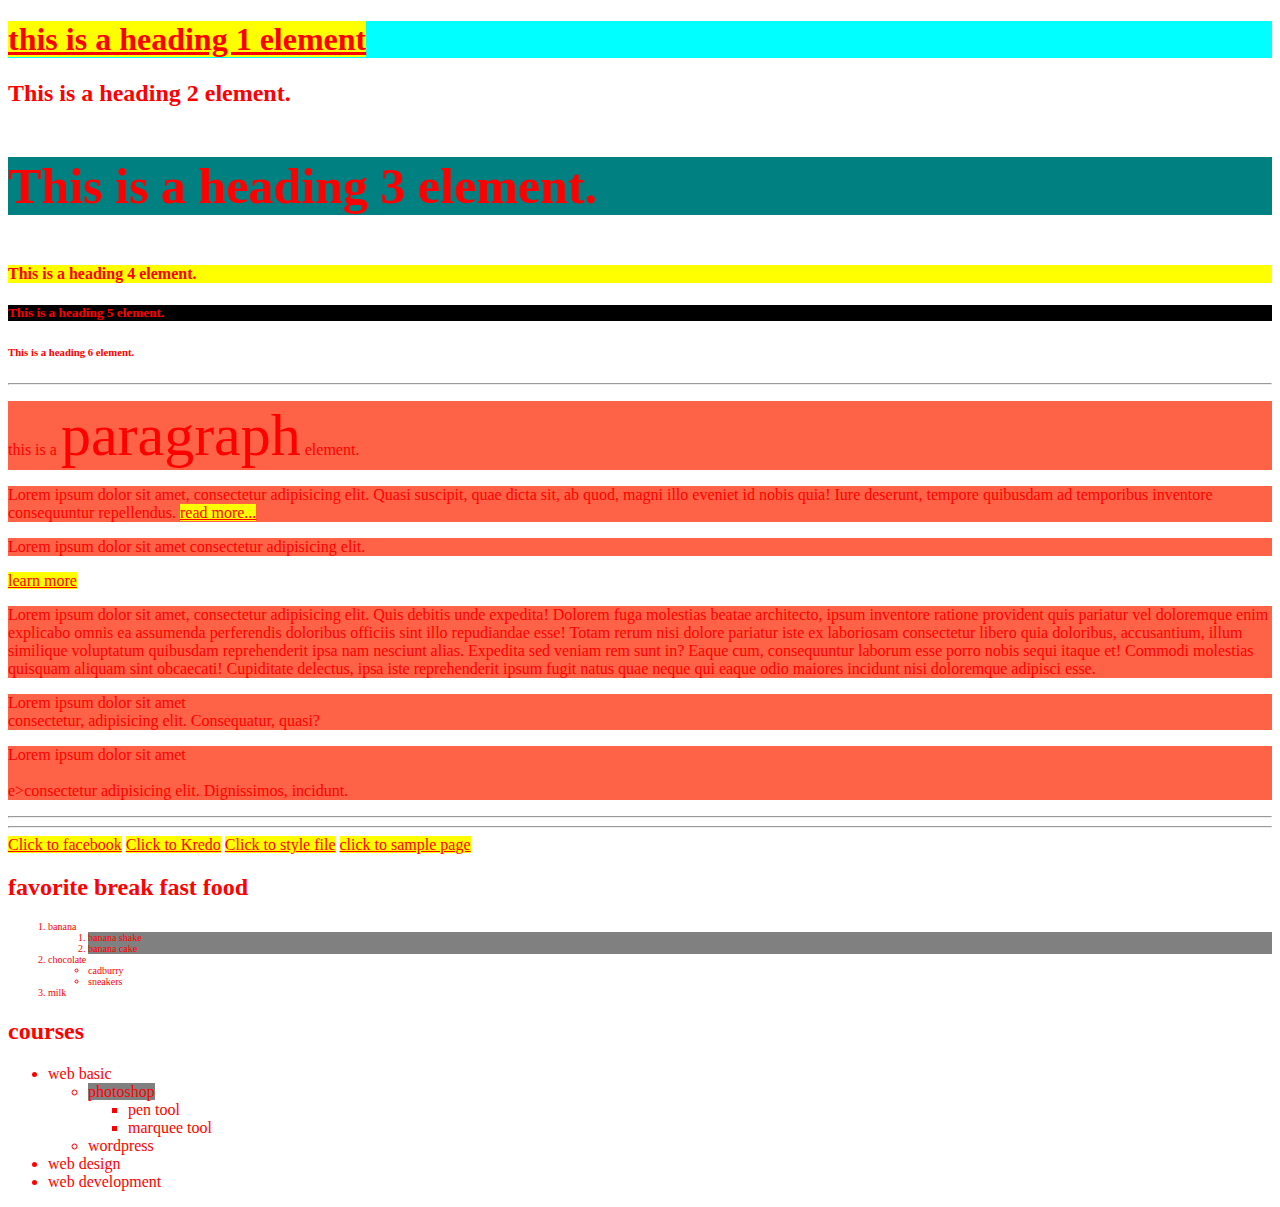
<file: index.html>
<!DOCTYPE html>
<html lang="en">
<head>
  <meta charset="UTF-8">
  <meta http-equiv="X-UA-Compatible" content="IE=edge">
  <meta name="viewport" content="width=device-width, initial-scale=1.0">
  <title>First Website</title>
  <link rel="stylesheet" href="assets/styles/style.css">
</head>
<body>
  <!-- commnt code cmd + / -->
  <!-- heading elements -->
  <h1 id="logo-name"><a href="sample.html">this is a heading 1 element</a></h1>
  <h2>This is a heading 2 element.</h2>
  <h3 class="shu kaito">This is a heading 3 element.</h3>
  <h4>This is a heading 4 element.</h4>
  <h5 class="yuya" id="joe" style="background-color: black !important;">This is a heading 5 element.</h5>
  <h6>This is a heading 6 element.</h6>
  <hr>
  <!-- paragraph element-->
  <p>this is a <span id="anri">paragraph</span> element.</p>

  <p>Lorem ipsum dolor sit amet, consectetur adipisicing elit. Quasi suscipit, quae dicta sit, ab quod, magni illo eveniet id nobis quia! Iure deserunt, tempore quibusdam ad temporibus inventore consequuntur repellendus.
  <a href="sample.html">read more...</a></p>

  <p>Lorem ipsum dolor sit amet consectetur adipisicing elit.</p>
  <a href="sample.html">learn more</a>
 <p>Lorem ipsum dolor sit amet, consectetur adipisicing elit. Quis debitis unde expedita! Dolorem fuga molestias beatae architecto, ipsum inventore ratione provident quis pariatur vel doloremque enim explicabo omnis ea assumenda perferendis doloribus officiis sint illo repudiandae esse! Totam rerum nisi dolore pariatur iste ex laboriosam consectetur libero quia doloribus, accusantium, illum similique voluptatum quibusdam reprehenderit ipsa nam nesciunt alias. Expedita sed veniam rem sunt in? Eaque cum, consequuntur laborum esse porro nobis sequi itaque et! Commodi molestias quisquam aliquam sint obcaecati! Cupiditate delectus, ipsa iste reprehenderit ipsum fugit natus quae neque qui eaque odio maiores incidunt nisi doloremque adipisci esse.</p>

 <!-- br element -->
 <p>Lorem ipsum dolor sit amet <br> consectetur, adipisicing elit. Consequatur, quasi?</p>

 <p>Lorem ipsum dolor sit amet<br><br>e>consectetur adipisicing elit. Dignissimos, incidunt.</p>

 <!-- hr element -->
 <hr>
 <hr>

 <!-- anchor element
    a = element
    href(hypertext reference) = attribute
 -->
 <a href="https://facebook.com" target="blank" >Click to facebook</a>
 <a href="https://kredo.jp">Click to Kredo</a>
 <a href="assets/styles/style.css">Click to style file</a>
 <a href="sample.html">click to sample page</a>

 <!-- list elements
    ol = orderd list(parent element) 
    li = list item (child element)

    ul = unorderd list(parent element)
    li = list item (child element)
 -->
 <div>

 </div>
 <div>
   <h2>favorite break fast food</h2>
   <ol class="shu">
     <li>
       banana
       <ol>
         <li>banana shake</li>
         <li>banana cake</li>
       </ol>
     </li>
     <li>
       chocolate
       <ul>
         <li>cadburry</li>
         <li>sneakers</li>
       </ul>
     </li>
     <li>milk</li>
   </ol> 
 </div>
 

 <h2>courses</h2>
 <ul>
  <li>
    web basic
     <ul>
       <li>
          <span>photoshop</span>
          <ul>
             <li>pen tool</li>
             <li>marquee tool</li>
          </ul>
        </li>
       <li>wordpress</li>
      </ul>
  </li>
  <li>web design</li>
  <li>web development</li>
 </ul>

</body>
</html>
</file>
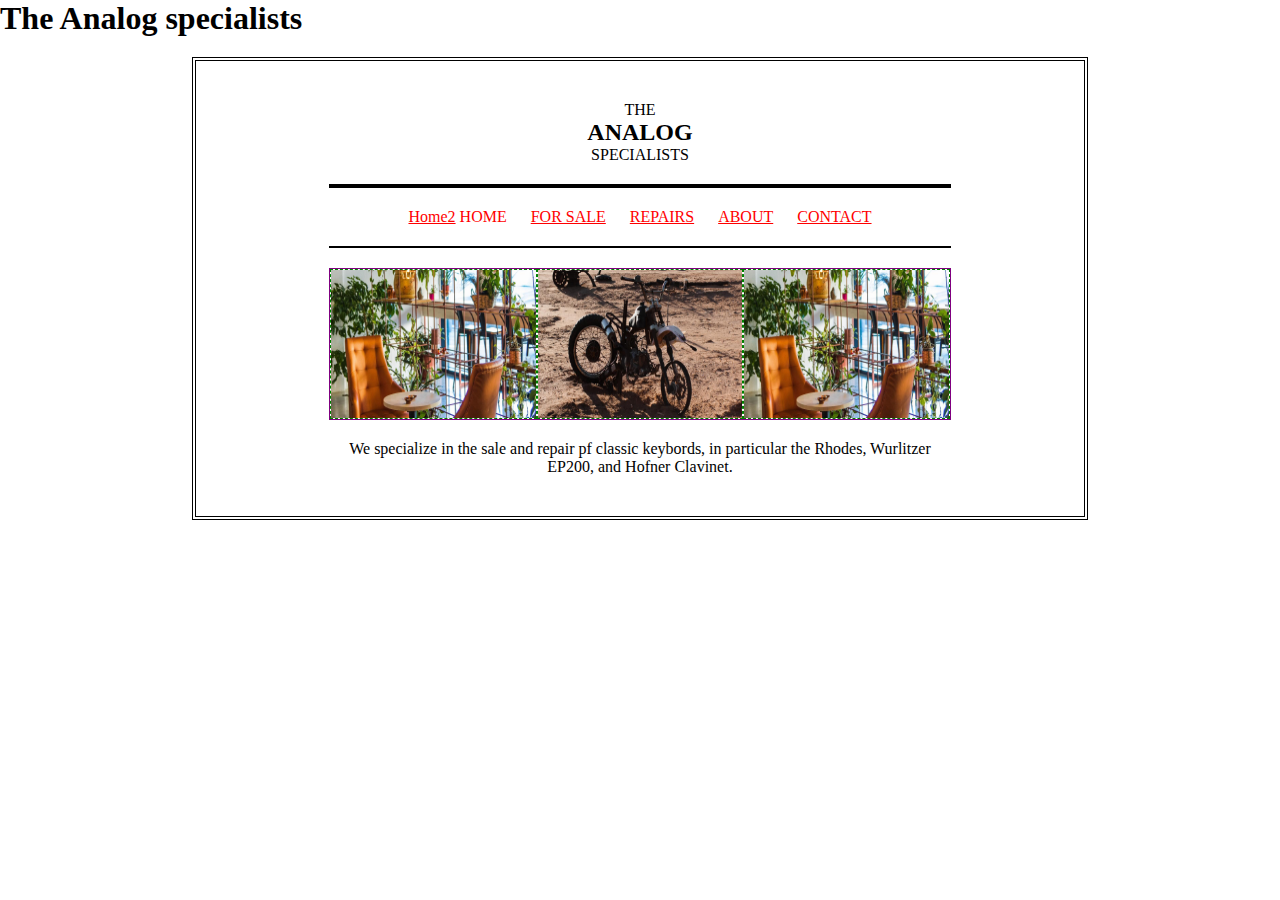
<file: analog.html>
<!DOCTYPE html>
<html lang="en">
<head>
  <meta charset="UTF-8">
  <meta http-equiv="X-UA-Compatible" content="IE=edge">
  <meta name="viewport" content="width=device-width, initial-scale=1.0">
  <title>Analog home work</title>
  <link rel="stylesheet" href="assets/styles/analog.css">
</head>
<body>
  <div class="header">
    <h1>The Analog specialists</h1>
  </div>
  <div class="box">
    <div class="tittle">
      <p>THE</p>
      <h2>ANALOG</h2>
      <p>SPECIALISTS</p>
    </div>
    <div class="nav">
      <ul>
        <li><a href="#">Home2</a>
          <span class="change">HOME</span>
        </li>
        <li><a href="#">FOR SALE</a></li>
        <li><a href="#">REPAIRS</a></li>
        <li><a href="#"> ABOUT</a></li>
        <li><a href="#">CONTACT</a></li>
      </ul>
    </div>
    <div class="photo">
      <img src="assets/images/gar.jpg" alt="logo" width="200px" height="150px">
      <img src="assets/images/junk.jpg" alt="logo" width="200px" height="150px">
      <img src="assets/images/gar.jpg" alt="logo" width="200px" height="150px">
    </div>
    <div class="content">
      <p>We specialize in the sale and repair pf classic keybords, in particular the Rhodes, Wurlitzer EP200, and Hofner Clavinet.</p>
    </div>
  </div>
</body>
</html>
</file>
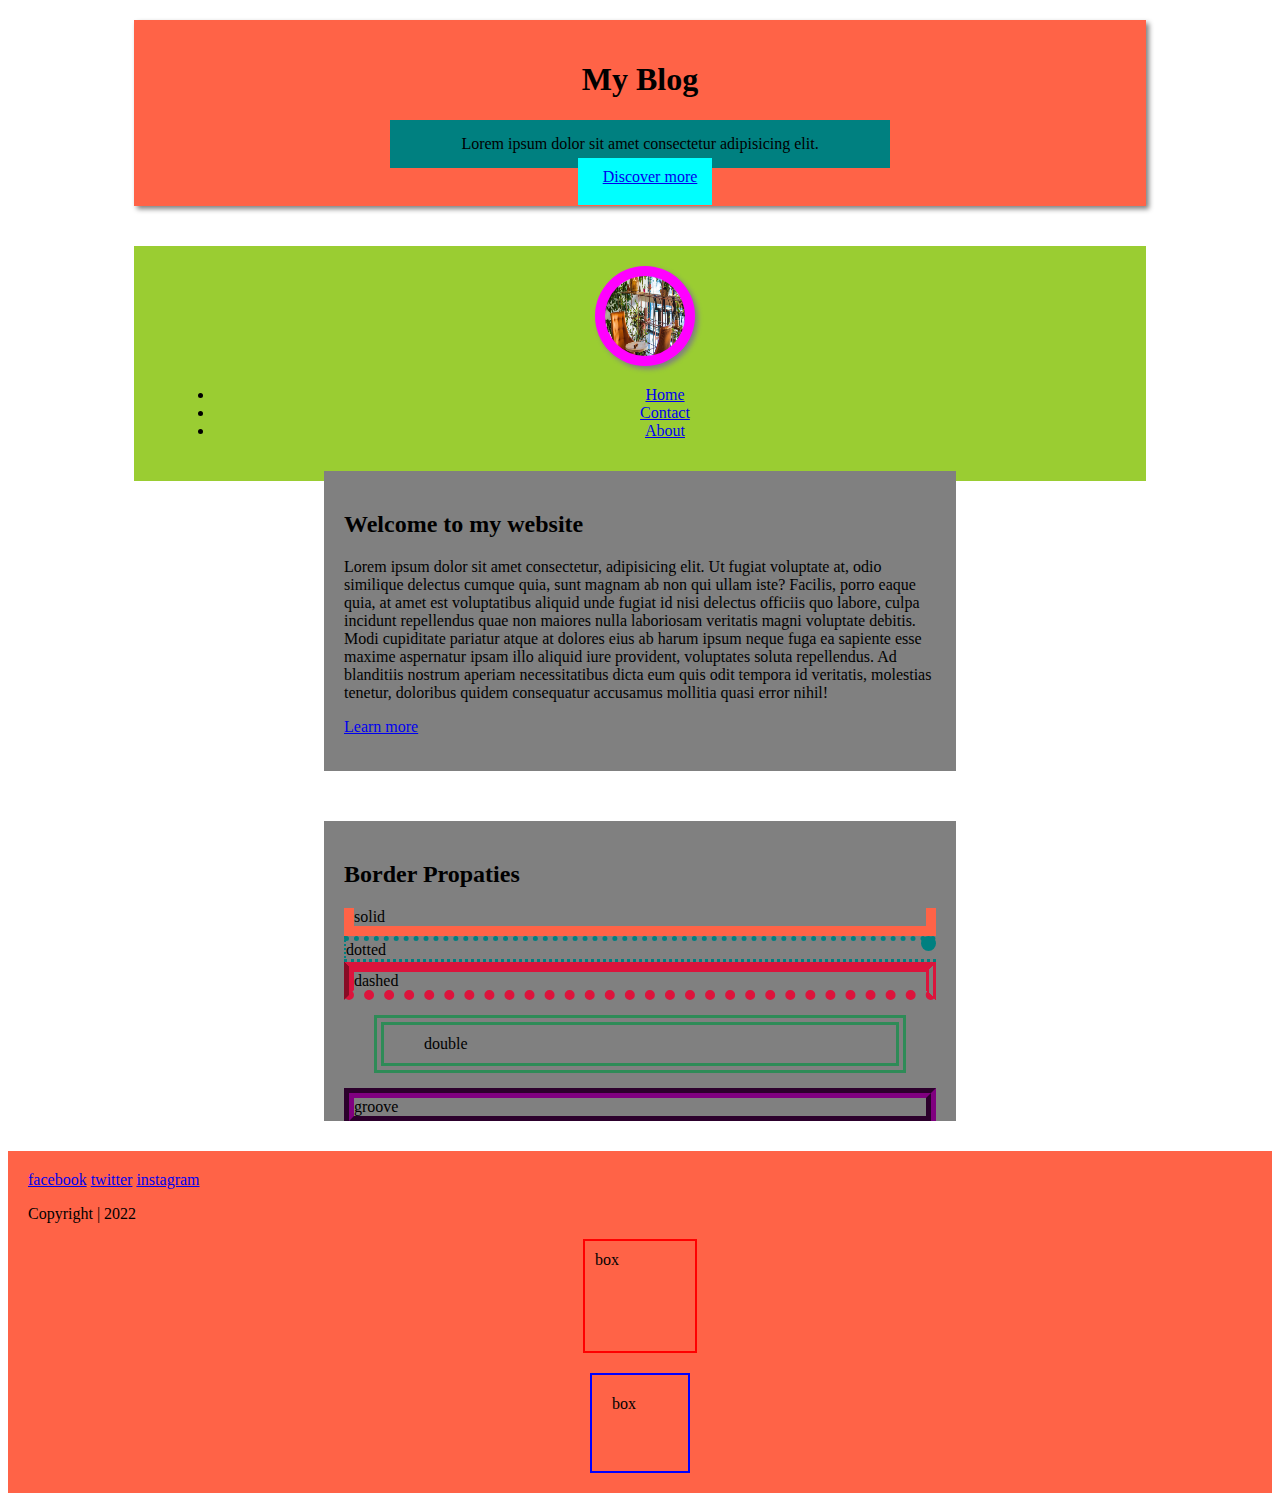
<file: boxmodel.html>
<!DOCTYPE html>
<html lang="en">
<head>
  <meta charset="UTF-8">
  <meta http-equiv="X-UA-Compatible" content="IE=edge">
  <meta name="viewport" content="width=device-width, initial-scale=1.0">
  <title>Boxmodel Propaties</title>
  <link rel="stylesheet" href="assets/styles/boxmodel.css">
</head>
<body>
  <div class="header">
    <h1>My Blog</h1>
    <p>Lorem ipsum dolor sit amet consectetur adipisicing elit.</p>
    <a href="#">Discover more</a>
  </div>
  <div class="nav">
    <img src="assets/images/gar.jpg" alt="logo" width="50px" height="50px">
    <ul>
      <li><a href="#">Home</a></li>
      <li><a href="#">Contact</a></li>
      <li><a href="#">About</a></li>
    </ul>
  </div>
  <div class="section">
    <h2>Welcome to my website</h2>
    <p>Lorem ipsum dolor sit amet consectetur, adipisicing elit. Ut fugiat voluptate at, odio similique delectus cumque quia, sunt magnam ab non qui ullam iste? Facilis, porro eaque quia, at amet est voluptatibus aliquid unde fugiat id nisi delectus officiis quo labore, culpa incidunt repellendus quae non maiores nulla laboriosam veritatis magni voluptate debitis. Modi cupiditate pariatur atque at dolores eius ab harum ipsum neque fuga ea sapiente esse maxime aspernatur ipsam illo aliquid iure provident, voluptates soluta repellendus. Ad blanditiis nostrum aperiam necessitatibus dicta eum quis odit tempora id veritatis, molestias tenetur, doloribus quidem consequatur accusamus mollitia quasi error nihil!</p>
    <a href="#">Learn more</a>
  </div>
  <div class="section">
    <h2>Border Propaties</h2>
    <div class="solid">solid</div>
    <div class="dotted">dotted</div>
    <div class="dashed">dashed</div>
    <div class="double">double</div>
    <div class="groove">groove</div>
    <div class="ridge">ridge</div>
    <div class="inset">inset</div>
    <div class="outset">outset</div>
    <div class="radius">Makes box into circle</div>
    <div class="circle">circle box</div>
  </div>
  <div class="footer">
    <div class="sns">
      <a href="#">facebook</a>
      <a href="#">twitter</a>
      <a href="#">instagram</a>
    </div>
    <p>Copyright | 2022</p>
    <div class="box-1">box</div>
    <div class="box-2">box</div>
  </div>
</body>
</html>
</file>
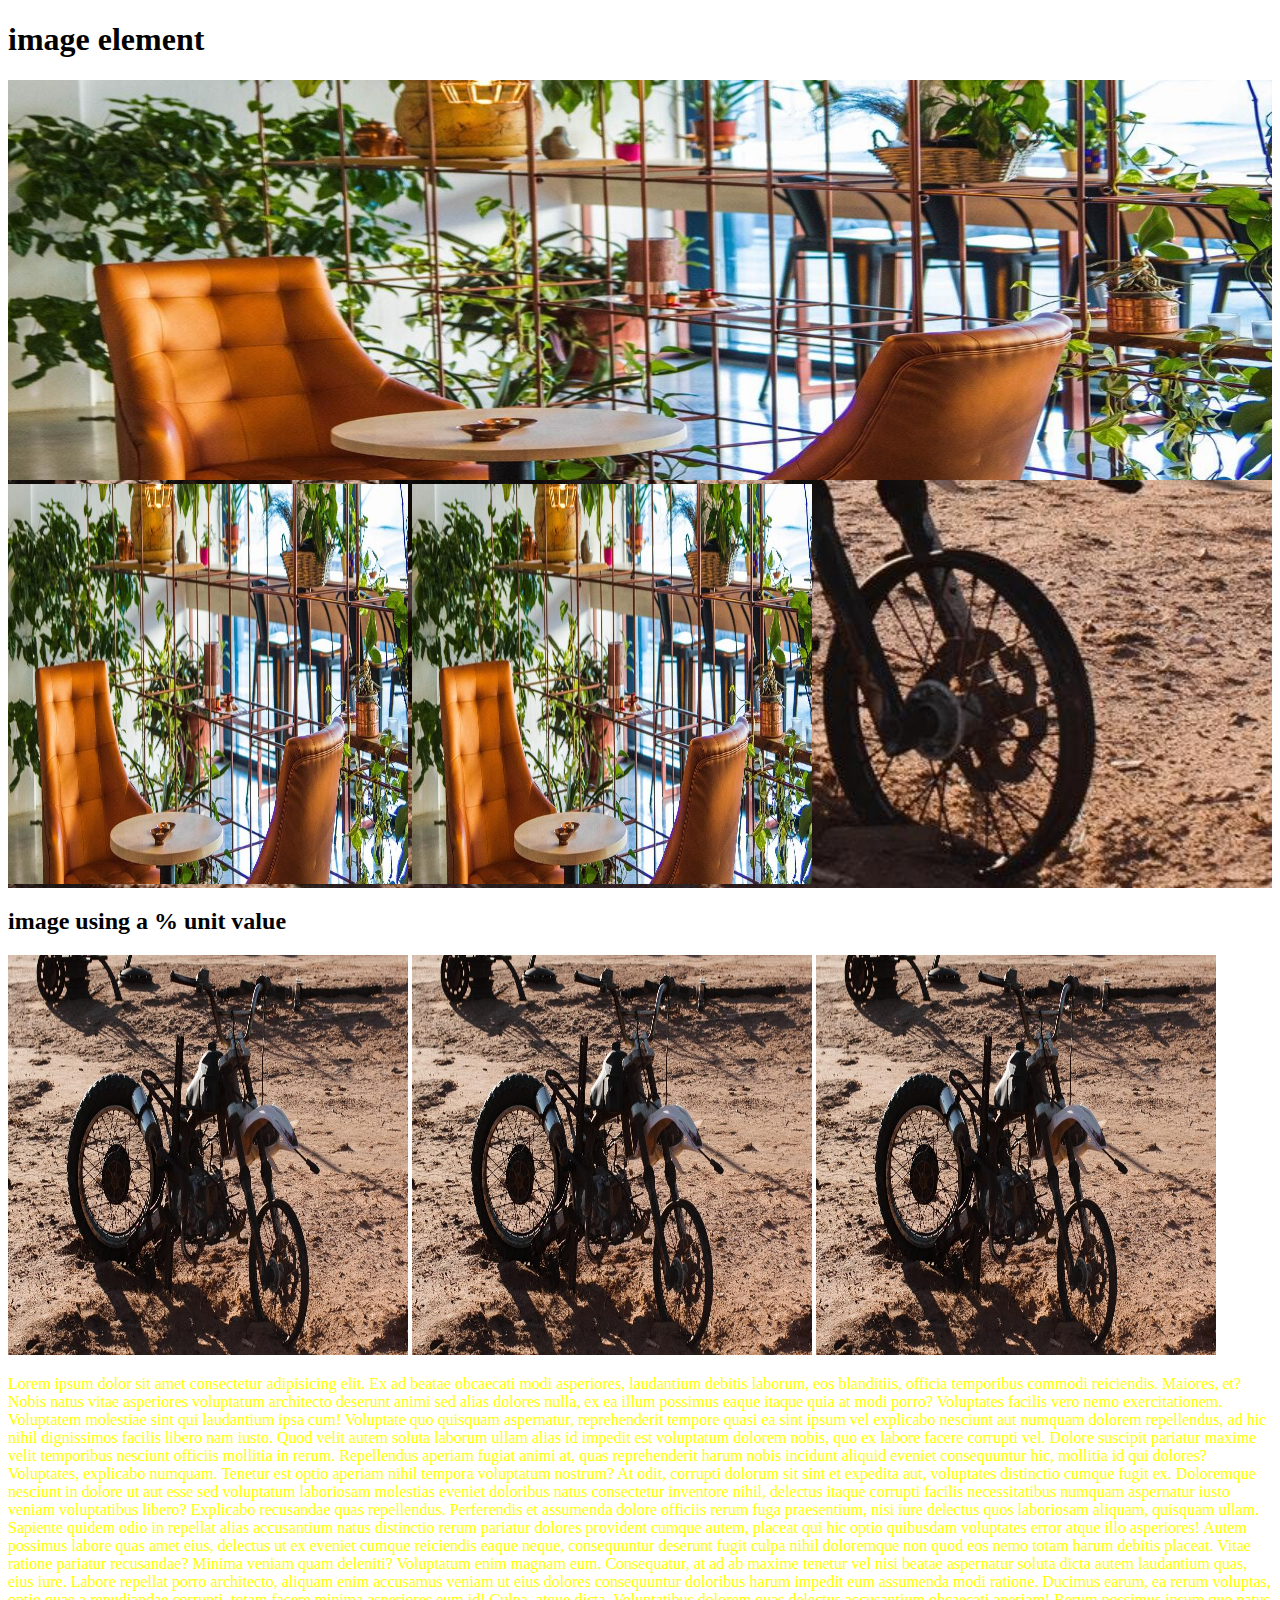
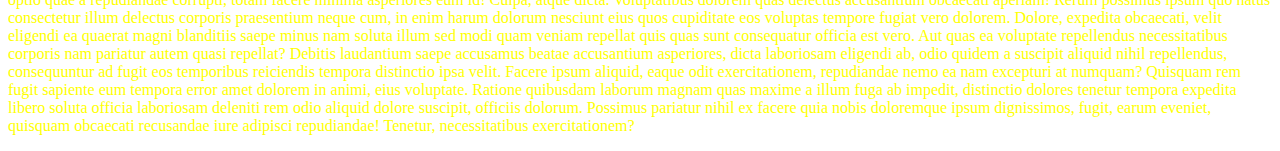
<file: image.html>
<!DOCTYPE html>
<html lang="en">
<head>
  <meta charset="UTF-8">
  <meta http-equiv="X-UA-Compatible" content="IE=edge">
  <meta name="viewport" content="width=device-width, initial-scale=1.0">
  <title>Document</title>
  <link rel="stylesheet" href="assets/styles/image.css">
</head>
<body>
  <h1>image element</h1>
  <!-- image element
    img = element
    src(source) = attribute
    alt(alternate text) = attribute
    width = attribute
    height = attribute
   -->
   <div class="photo">
     <img src="assets/images/gar.jpg" alt="garden office" width="300px" height="300px" class="photo-1">
     <img src="assets/images/gar.jpg" alt="garden office" width="200px" height="200px">
    <img src="assets/images/gar.jpg" alt="garden office" width="100px" height="100px">
   </div>
   

   <!-- image element using % unit value -->
   <h2>image using a % unit value</h2>
   <img src="assets/images/junk.jpg" alt="junk yard" width="100%" height="100%">
   <img src="assets/images/junk.jpg" alt="junk yard" width="50%" height="100%">
   <img src="assets/images/junk.jpg" alt="junk yard" width="50%" height="200px">
   
   <p>Lorem ipsum dolor sit amet consectetur adipisicing elit. Ex ad beatae obcaecati modi asperiores, laudantium debitis laborum, eos blanditiis, officia temporibus commodi reiciendis. Maiores, et? Nobis natus vitae asperiores voluptatum architecto deserunt animi sed alias dolores nulla, ex ea illum possimus eaque itaque quia at modi porro? Voluptates facilis vero nemo exercitationem. Voluptatem molestiae sint qui laudantium ipsa cum! Voluptate quo quisquam aspernatur, reprehenderit tempore quasi ea sint ipsum vel explicabo nesciunt aut numquam dolorem repellendus, ad hic nihil dignissimos facilis libero nam iusto. Quod velit autem soluta laborum ullam alias id impedit est voluptatum dolorem nobis, quo ex labore facere corrupti vel. Dolore suscipit pariatur maxime velit temporibus nesciunt officiis mollitia in rerum. Repellendus aperiam fugiat animi at, quas reprehenderit harum nobis incidunt aliquid eveniet consequuntur hic, mollitia id qui dolores? Voluptates, explicabo numquam. Tenetur est optio aperiam nihil tempora voluptatum nostrum? At odit, corrupti dolorum sit sint et expedita aut, voluptates distinctio cumque fugit ex. Doloremque nesciunt in dolore ut aut esse sed voluptatum laboriosam molestias eveniet doloribus natus consectetur inventore nihil, delectus itaque corrupti facilis necessitatibus numquam aspernatur iusto veniam voluptatibus libero? Explicabo recusandae quas repellendus. Perferendis et assumenda dolore officiis rerum fuga praesentium, nisi iure delectus quos laboriosam aliquam, quisquam ullam. Sapiente quidem odio in repellat alias accusantium natus distinctio rerum pariatur dolores provident cumque autem, placeat qui hic optio quibusdam voluptates error atque illo asperiores! Autem possimus labore quas amet eius, delectus ut ex eveniet cumque reiciendis eaque neque, consequuntur deserunt fugit culpa nihil doloremque non quod eos nemo totam harum debitis placeat. Vitae ratione pariatur recusandae? Minima veniam quam deleniti? Voluptatum enim magnam eum. Consequatur, at ad ab maxime tenetur vel nisi beatae aspernatur soluta dicta autem laudantium quas, eius iure. Labore repellat porro architecto, aliquam enim accusamus veniam ut eius dolores consequuntur doloribus harum impedit eum assumenda modi ratione. Ducimus earum, ea rerum voluptas, optio quae a repudiandae corrupti, totam facere minima asperiores eum id! Culpa, atque dicta. Voluptatibus dolorem quas delectus accusantium obcaecati aperiam! Rerum possimus ipsum quo natus consectetur illum delectus corporis praesentium neque cum, in enim harum dolorum nesciunt eius quos cupiditate eos voluptas tempore fugiat vero dolorem. Dolore, expedita obcaecati, velit eligendi ea quaerat magni blanditiis saepe minus nam soluta illum sed modi quam veniam repellat quis quas sunt consequatur officia est vero. Aut quas ea voluptate repellendus necessitatibus corporis nam pariatur autem quasi repellat? Debitis laudantium saepe accusamus beatae accusantium asperiores, dicta laboriosam eligendi ab, odio quidem a suscipit aliquid nihil repellendus, consequuntur ad fugit eos temporibus reiciendis tempora distinctio ipsa velit. Facere ipsum aliquid, eaque odit exercitationem, repudiandae nemo ea nam excepturi at numquam? Quisquam rem fugit sapiente eum tempora error amet dolorem in animi, eius voluptate. Ratione quibusdam laborum magnam quas maxime a illum fuga ab impedit, distinctio dolores tenetur tempora expedita libero soluta officia laboriosam deleniti rem odio aliquid dolore suscipit, officiis dolorum. Possimus pariatur nihil ex facere quia nobis doloremque ipsum dignissimos, fugit, earum eveniet, quisquam obcaecati recusandae iure adipisci repudiandae! Tenetur, necessitatibus exercitationem?</p>
</body>
</html>
</file>
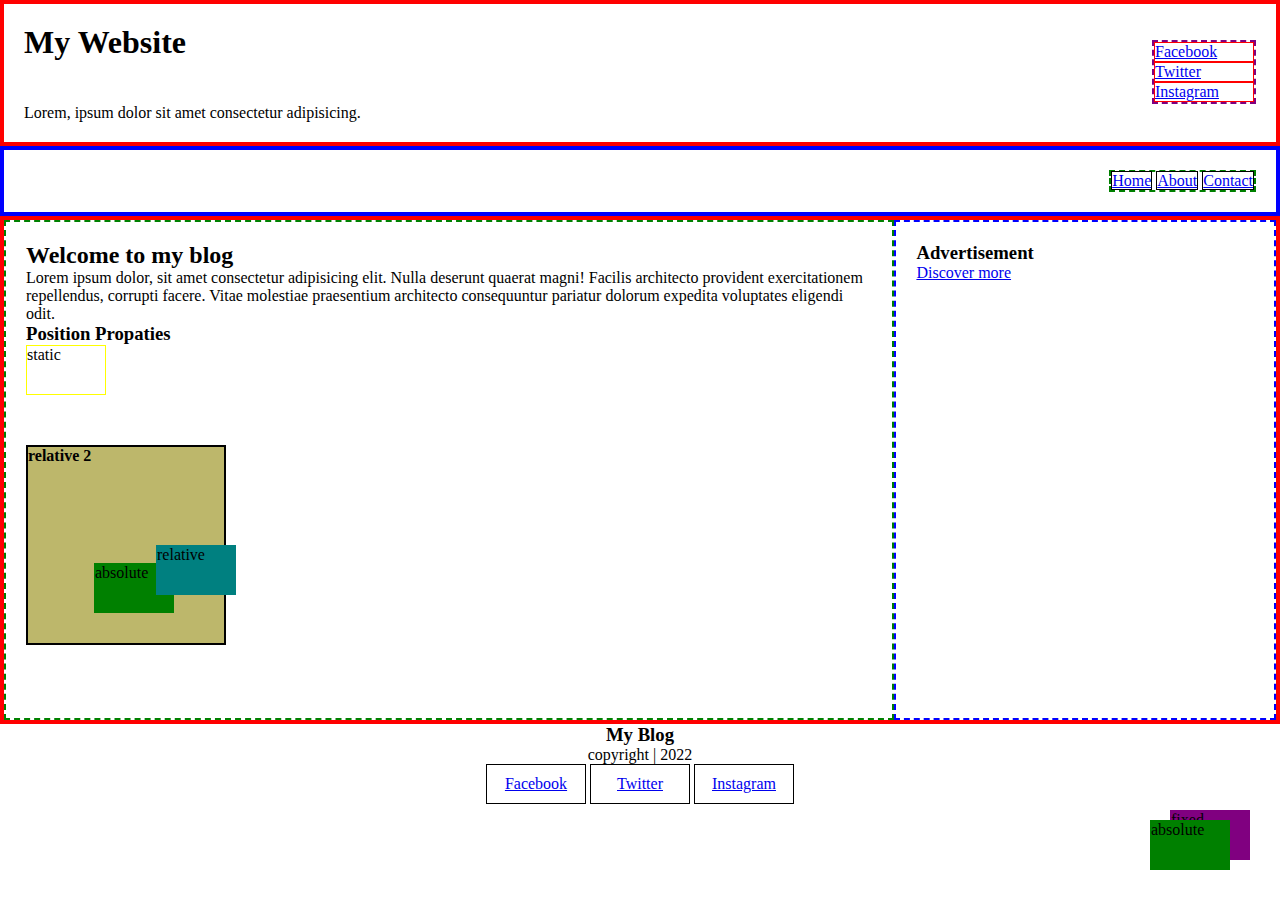
<file: layout.html>
<!DOCTYPE html>
<html lang="en">
<head>
  <meta charset="UTF-8">
  <meta http-equiv="X-UA-Compatible" content="IE=edge">
  <meta name="viewport" content="width=device-width, initial-scale=1.0">
  <title>Layout Propaties</title>
  <link rel="stylesheet" href="assets/styles/layout.css">
</head>
<body>
  <div class="header">
    <h1>My Website</h1>
    <div class="sns">
      <a href="#">Facebook</a>
      <a href="#">Twitter</a>
      <a href="#">Instagram</a>
    </div>
    <p>Lorem, ipsum dolor sit amet consectetur adipisicing.</p>
  </div>
  <div class="nav">
    <img src="assets/images/gar.jpg" alt="logo" width="50px" height="50px">
    <ul>
      <li><a href="#">Home</a></li>
      <li><a href="#">About</a></li>
      <li><a href="#">Contact</a></li>
    </ul>
  </div>
  <div class="section">
    <div class="article">
      <h2>Welcome to my blog</h2>
      <p>Lorem ipsum dolor, sit amet consectetur adipisicing elit. Nulla deserunt quaerat magni! Facilis architecto provident exercitationem repellendus, corrupti facere. Vitae molestiae praesentium architecto consequuntur pariatur dolorum expedita voluptates eligendi odit.</p>
      <div class="position">
        <h3>Position Propaties</h3>
        <div class="static">static</div>
        <div class="relative">relative</div>
        <div class="fixed">fixed</div>
        <div class="absolute">absolute</div>
        <div class="relative-2">
          <h4>relative 2</h4>
          <div class="absolute">absolute</div>
        </div>
      </div>
    </div>
    <div class="sidebar">
      <h3>Advertisement</h3>
      <a href="#">Discover more</a>
    </div>
  </div>
  <div class="footer">
    <h3>My Blog</h3>
    <p>copyright | 2022</p>
    <div class="sns-footer">
      <a href="#">Facebook</a>
      <a href="#">Twitter</a>
      <a href="#">Instagram</a>
    </div>
  </div>
</body>
</html>
</file>
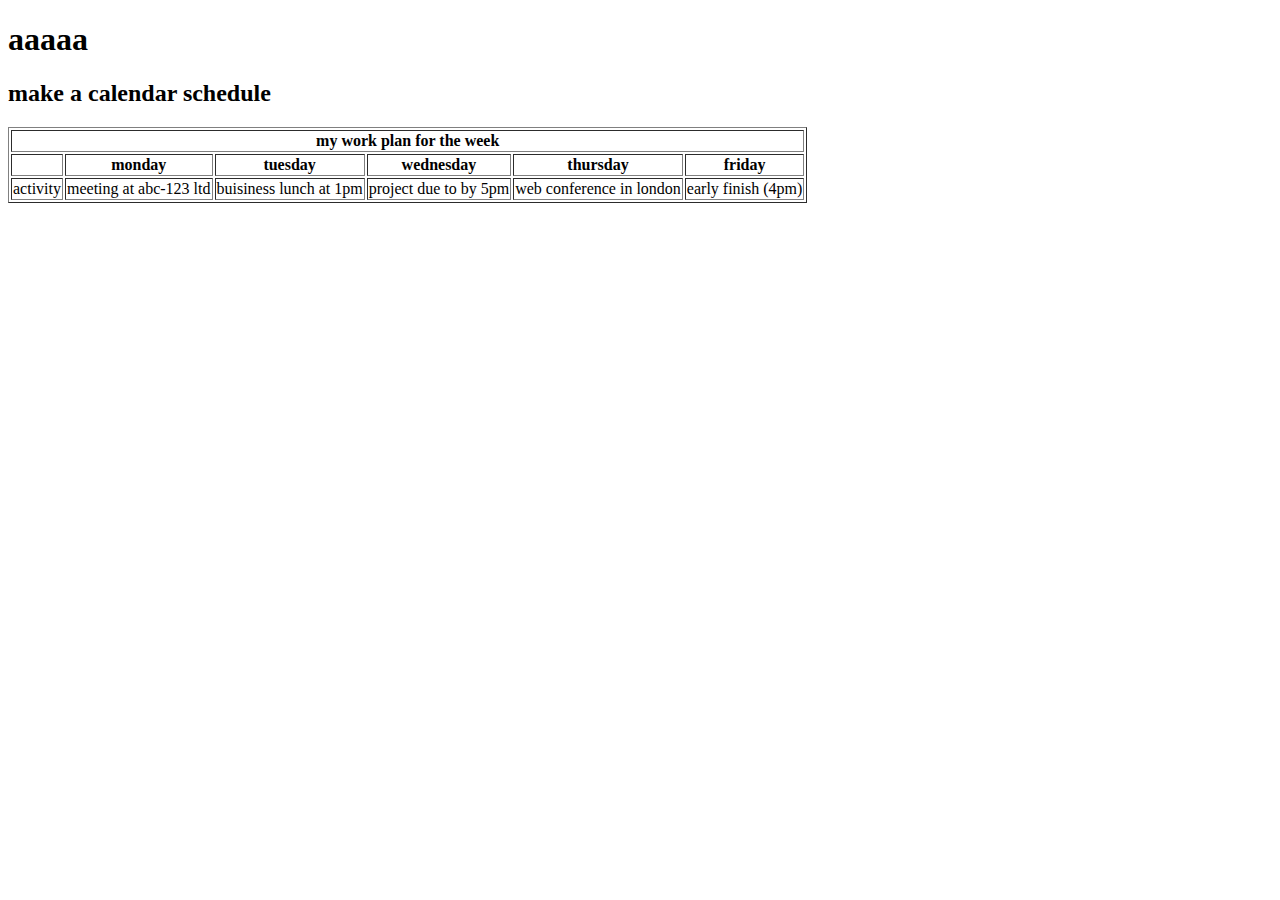
<file: schedule.html>
<!DOCTYPE html>
<html lang="en">
<head>
  <meta charset="UTF-8">
  <meta http-equiv="X-UA-Compatible" content="IE=edge">
  <meta name="viewport" content="width=device-width, initial-scale=1.0">
  <title>simple calendar</title>
</head>
<body>
  <h1>aaaaa</h1>
  <h2>make a calendar schedule</h2>
  <table border="1">
    <tr>
      <th colspan="6">my work plan for the week</th>
      <!-- <th></th>
      <th></th>
      <th></th>
      <th></th>
      <th></th> -->
    </tr>
    <tr>
      <th></th>
      <th>monday</th>
      <th>tuesday</th>
      <th>wednesday</th>
      <th>thursday</th>
      <th>friday</th>
    </tr>
    <tr>
      <td>activity</td>
      <td>meeting at abc-123 ltd</td>
      <td>buisiness lunch at 1pm</td>
      <td>project due to by 5pm</td>
      <td>web conference in london</td>
      <td>early finish (4pm)</td>
    </tr>
  </table>

</body>
</html>
</file>
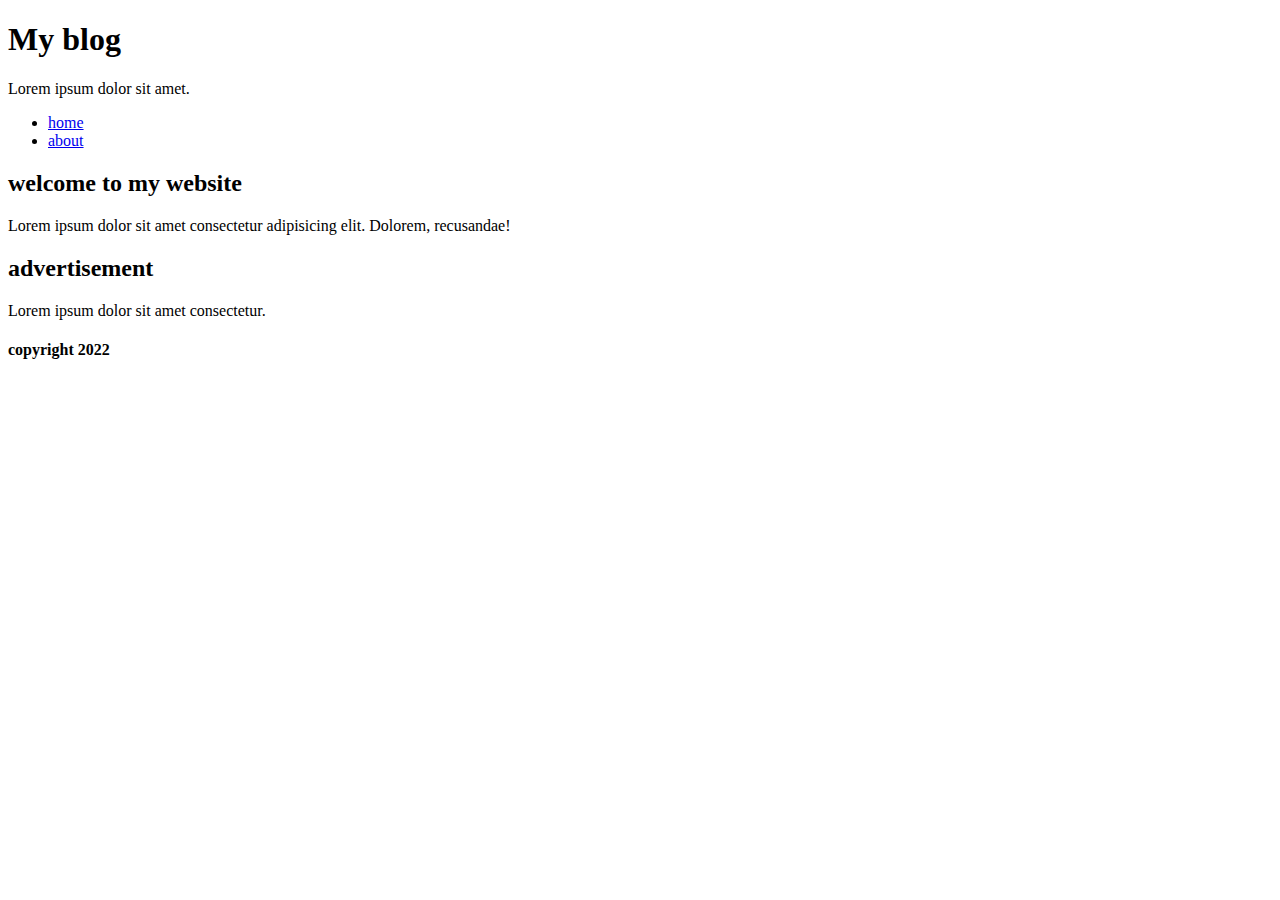
<file: semantic.html>
<!DOCTYPE html>
<html lang="en">
<head>
  <meta charset="UTF-8">
  <meta http-equiv="X-UA-Compatible" content="IE=edge">
  <meta name="viewport" content="width=device-width, initial-scale=1.0">
  <title>Semantic tags</title>
</head>
<body>
  <header>
    <h1>My blog</h1>
    <p>Lorem ipsum dolor sit amet.</p>
  </header>
  <nav>
    <ul>
      <li><a href="#">home</a></li>
      <li><a href="#">about</a></li>
    </ul>
  </nav>
  <section>
    <article>
      <h2>welcome to my website</h2>
      <p>Lorem ipsum dolor sit amet consectetur adipisicing elit. Dolorem, recusandae!</p>
    </article>
    <aside>
      <h2>advertisement</h2>
      <p>Lorem ipsum dolor sit amet consectetur.</p>
    </aside>
    <footer>
      <h4>copyright 2022</h4>
    </footer>
  </section>
  
</body>
</html>
</file>
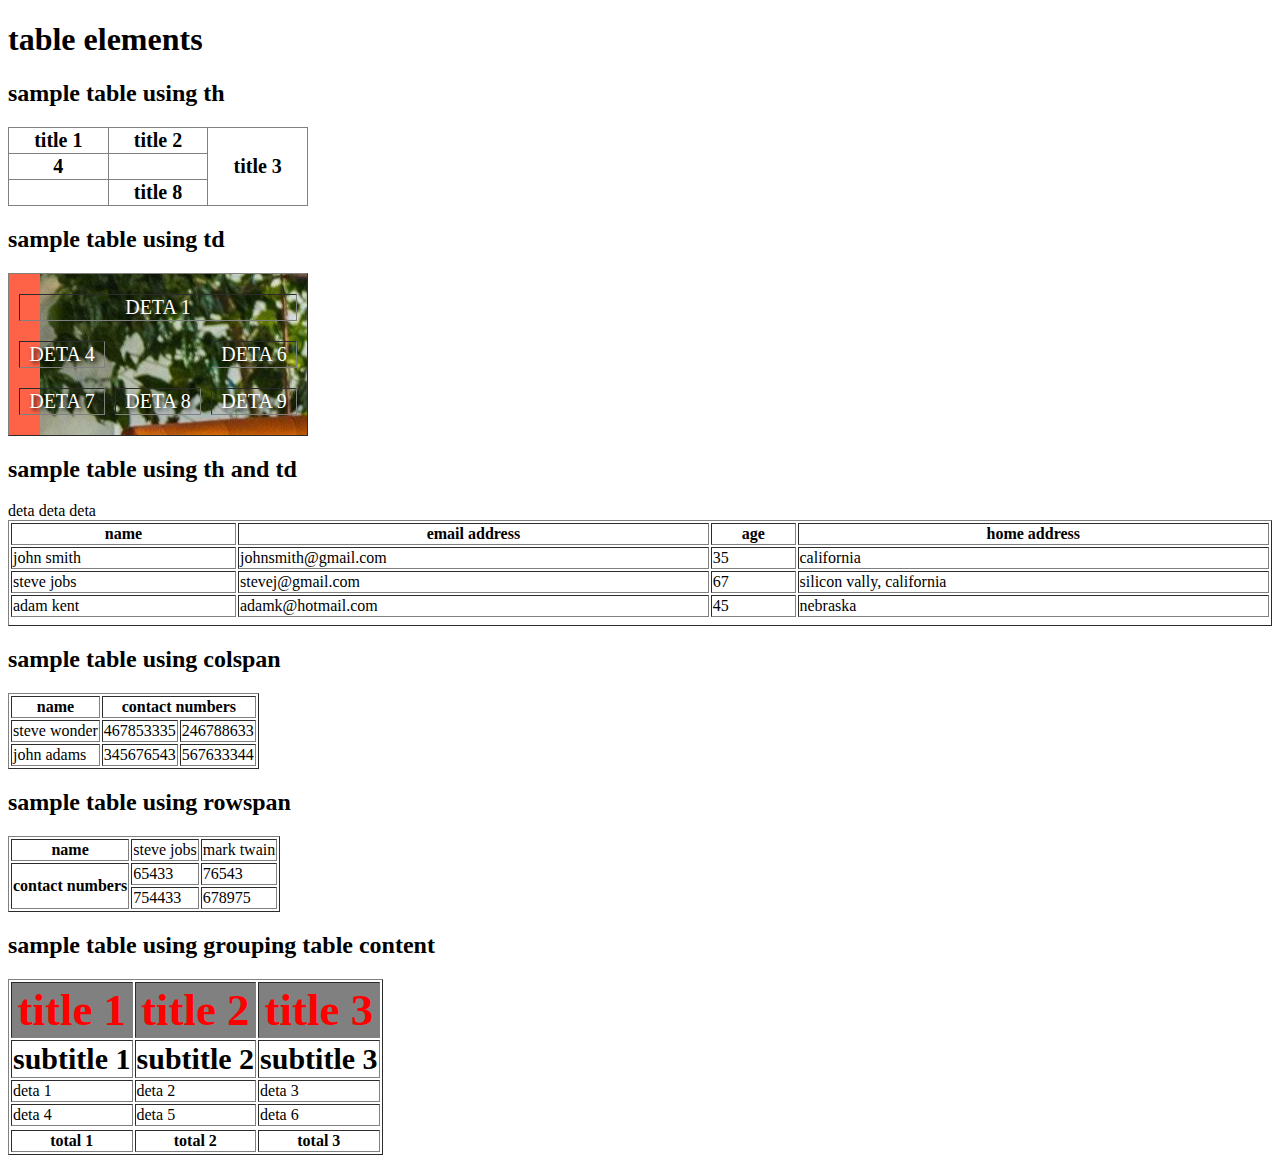
<file: table.html>
<!DOCTYPE html>
<html lang="en">
<head>
  <meta charset="UTF-8">
  <meta http-equiv="X-UA-Compatible" content="IE=edge">
  <meta name="viewport" content="width=device-width, initial-scale=1.0">
  <title>Document</title>
  <link rel="stylesheet" href="assets/styles/table.css">
</head>
<body>
  <h1>table elements</h1>
  <!-- 
    table = parent element
    tr = table row(row)
    th = table header (heading column)
    td = table deta(deta colomn)

    merge cells:
     colspan = merge column cells
     rowspan = merge row cells

    grouping table content element:
     thead = group head content
     tbody = grounp content
     tfoot = group footer content 

   -->
   <h2>sample table using th</h2>
   <table border="1" width="300px" class="table-1">
     <tr>
       <th>title 1</th>
       <th>title 2</th>
       <th rowspan="3">title 3</th>
     </tr>
     <tr>
       <th>4</th>
       <th></th>
       <!-- <th>title 6</th> -->
     </tr>
     <tr>
       <th></th>
       <th>title 8</th>
       <!-- <th>title 9</th> -->
     </tr>

   </table>
   <h2>sample table using td</h2>
   <table border="1" width="300px" class="table-2">
    <tr>
      <td colspan="3">deta 1</td>
      <!-- <td>deta 2</td>
      <td>deta 3</td> -->
    </tr>
    <tr>
      <td>deta 4</td>
      <td></td>
      <td>deta 6</td>
    </tr>
    <tr>
      <td>deta 7</td>
      <td>deta 8</td>
      <td>deta 9</td>
    </tr>
   </table>

   <h2>sample table using th and td</h2>
   <table border="1" width="100%">
     <tr>
       <th>name</th>
       <th>email address</th>
       <th>age</th>
       <th>home address</th>
     </tr>
     <tr>
       <td>john smith</td>
       <td>johnsmith@gmail.com</td>
       <td>35</td>
       <td>california</td>
     </tr>
     <tr>
       <td>steve jobs</td>
       <td>stevej@gmail.com</td>
       <td>67</td>
       <td>silicon vally, california</td>
     </tr>
     <tr>
       <td>adam kent</td>
       <td>adamk@hotmail.com</td>
       <td>45</td>
       <td>nebraska</td>
     </tr>
     <tr>deta </tr>
     <tr>deta </tr>
     <tr>deta </tr>
   </table>

   <h2>sample table using colspan</h2>
   <table border="1">
     <tr>
       <th>name</th>
       <th colspan="2">contact numbers</th>
       <!-- <th></th> -->
     </tr>
     <tr>
       <td>steve wonder</td>
       <td>467853335</td>
       <td>246788633</td>
     </tr>
     <tr>
       <td>john adams</td>
       <td>345676543</td>
       <td>567633344</td>
     </tr>
   </table>
   <h2>sample table using rowspan</h2>
   <table border="1">
     <tr>
       <th>name</th>
       <td>steve jobs</td>
       <td>mark twain</td>
     </tr>
     <tr>
       <th rowspan="2">contact numbers</th>
       <td>65433</td>
       <td>76543</td>
     </tr>
     <tr>
       <!-- <th></th> -->
       <td>754433</td>
       <td>678975</td>
     </tr>
   </table>
   <h2>sample table using grouping table content</h2>
   <table border="1">
     <thead>
       <tr class="t-title">
         <th>title 1 </th>
         <th>title 2</th>
         <th>title 3</th>
       </tr>
       <tr>
         <th>subtitle 1</th>
         <th>subtitle 2</th>
         <th>subtitle 3</th>
       </tr>
     </thead>
     <tbody>
       <tr>
         <td>deta 1</td>
         <td>deta 2</td>
         <td>deta 3</td>
       </tr>
       <tr>
        <td>deta 4</td>
        <td>deta 5</td>
        <td>deta 6</td>
       </tr>
       <tr></tr>
     </tbody>
     <tfoot>
      <tr>
        <th>total 1</th>
        <th>total 2</th>
        <th>total 3</th>
      </tr>
     </tfoot>

   </table>
</body>
</html>
</file>
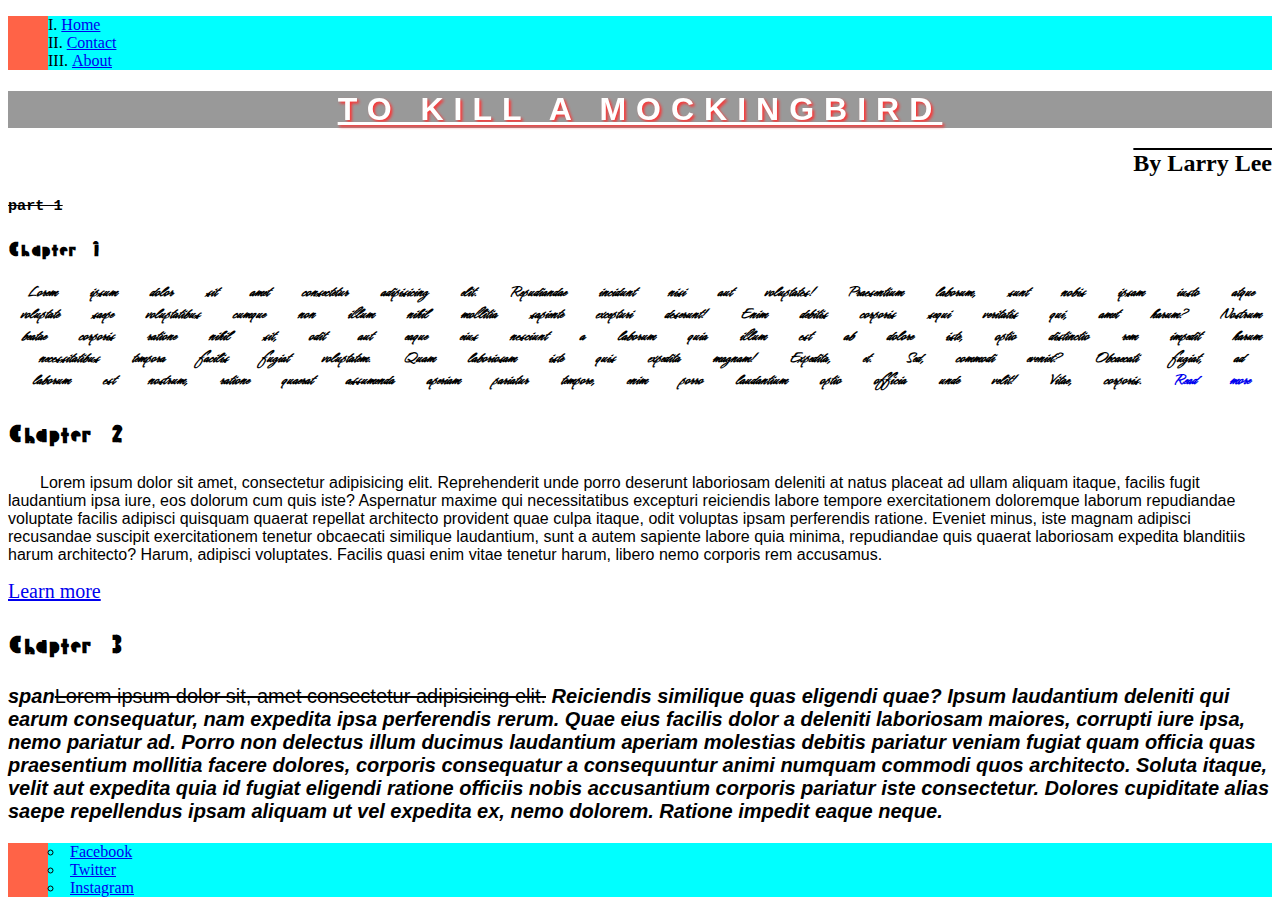
<file: typography.html>
<!DOCTYPE html>
<html lang="en">
<head>
  <meta charset="UTF-8">
  <meta http-equiv="X-UA-Compatible" content="IE=edge">
  <meta name="viewport" content="width=device-width, initial-scale=1.0">
  <title>Typography properties</title>
  <link rel="stylesheet" href="assets/styles/typography.css">
</head>
<body>
  <ul>
    <li><a href="#">Home</a></li>
    <li><a href="#">Contact</a></li>
    <li><a href="#">About</a></li>
  </ul>
  <h1>To kill a Mockingbird</h1>
  <h2>by Larry Lee</h2>

  <h3>Part 1</h3>
  <div class="chapter-1">
    <h4 class="chapter">Chapter 1</h4>
    <p>Lorem ipsum dolor sit amet consectetur adipisicing elit. Repudiandae incidunt nisi aut voluptates! Praesentium laborum, sunt nobis ipsam iusto atque voluptate saepe voluptatibus cumque non illum nihil mollitia sapiente excepturi deserunt! Enim debitis corporis sequi veritatis qui, amet harum? Nostrum beatae corporis ratione nihil sit, odit aut eaque eius nesciunt a laborum quia illum est ab dolore iste, optio distinctio rem impedit harum necessitatibus tempora facilis fugiat voluptatem. Quam laboriosam iste quis expedita magnam! Expedita, et. Sed, commodi eveniet? Obcaecati fugiat, ad laborum est nostrum, ratione quaerat assumenda aperiam pariatur tempore, enim porro laudantium optio officia unde velit! Vitae, corporis. <a href="#">Read more</a></p>
  </div>

  <div class="chapter-2">
    <h4 class="chapter">Chapter 2</h4>
    <p>Lorem ipsum dolor sit amet, consectetur adipisicing elit. Reprehenderit unde porro deserunt laboriosam deleniti at natus placeat ad ullam aliquam itaque, facilis fugit laudantium ipsa iure, eos dolorum cum quis iste? Aspernatur maxime qui necessitatibus excepturi reiciendis labore tempore exercitationem doloremque laborum repudiandae voluptate facilis adipisci quisquam quaerat repellat architecto provident quae culpa itaque, odit voluptas ipsam perferendis ratione. Eveniet minus, iste magnam adipisci recusandae suscipit exercitationem tenetur obcaecati similique laudantium, sunt a autem sapiente labore quia minima, repudiandae quis quaerat laboriosam expedita blanditiis harum architecto? Harum, adipisci voluptates. Facilis quasi enim vitae tenetur harum, libero nemo corporis rem accusamus.</p>
    <a href="#">Learn more</a>
  </div>

  <div class="chapter-3">
    <h4 class="chapter">Chapter 3</h4>
    <p>span<span>Lorem ipsum dolor sit, amet consectetur adipisicing elit.</span>  Reiciendis similique quas eligendi quae? Ipsum laudantium deleniti qui earum consequatur, nam expedita ipsa perferendis rerum. Quae eius facilis dolor a deleniti laboriosam maiores, corrupti iure ipsa, nemo pariatur ad. Porro non delectus illum ducimus laudantium aperiam molestias debitis pariatur veniam fugiat quam officia quas praesentium mollitia facere dolores, corporis consequatur a consequuntur animi numquam commodi quos architecto. Soluta itaque, velit aut expedita quia id fugiat eligendi ratione officiis nobis accusantium corporis pariatur iste consectetur. Dolores cupiditate alias saepe repellendus ipsam aliquam ut vel expedita ex, nemo dolorem. Ratione impedit eaque neque.</p>
  </div>
  <ol>
    <li><a href="#">Facebook</a></li>
    <li><a href="#">Twitter</a></li>
    <li><a href="#">Instagram</a></li>
  </ol>
  
</body>
</html>
</file>
<file: assets/styles/style.css>
/* Universal selector */
*{
  color: red;
}

/* element selectors */
p{
  background-color: tomato;
}
h3{
  background-color: teal;
}

/* class selector */
.shu{
  /* background-color: goldenrod; */
  font-size: 10px;
}
.kaito{
  font-size: 50px;
}

/* id selector */
#logo-name{
  background-color: aqua;
}
#anri{
  font-size: 60px
}

/* and (,) selector */
a,h4{
  background-color: yellow;
}

/* descendant (space)  selector*/
div ol li ol li,ul span{
  background-color: gray;
}

/* hierarchy or specificity */
#joe{
  background-color: seagreen;
}

.yuya{
  background-color: brown !important;
}

h5{
  background-color: green;
}
h5{
  background-color: blueviolet !important;
}
</file>
<file: assets/styles/analog.css>
*{
  box-sizing: border-box;
  margin: 0;
  padding: 0;
}
.box{
  border: 4px double black;
  margin-top: 20px;
  text-align: center;
  width: 70%;
  margin-left: auto;
  margin-right: auto;
}
.tittle{
  /* border: 1px solid purple; */
  display: inline-block;
  margin-top: 40px;
  margin-bottom: 20px;
}
.tittle p{
  /* border: 1px dashed green; */
  }
.tittle h2{
  /* border:1px dashed green; */
}
.nav{
  border-top: 4px solid black;
  border-bottom: 2px solid black;
  padding-top:20px;
  padding-bottom: 20px;
  width: 70%;
  margin-left: auto;
  margin-right: auto;
}
.nav ul li{
  /* border: 1px dashed green; */
  display: inline-block;
  margin: 0 10px;
}
.nav .change{
  color: red;
}
.nav li a{
  color: red;
}
.photo{
  border: 1px solid purple;
  overflow: auto;
  width: 70%;
  /* margin-left: auto; */
  /* margin-right: auto; */
  /* margin-top: 20px; */
  /* margin-bottom: 20px; */
  margin: 20px auto;
}
.photo img{
  border: 1px dashed green;
  float: left;
  width: 33.33%;
}
.content{
  width:70%;
  margin-left: auto;
  margin-right: auto;
  margin-bottom: 40px;
  clear: left;
}
</file>
<file: assets/styles/image.css>
.photo{
  background: aqua url(../images/junk.jpg) no-repeat fixed center;
  background-size: cover;
}

img{
  width: 400px;
  height: 400px;
}
.photo-1{
  width: 100%;
}
p{
  color: yellow;
  background-image: url(../images/junk.jpg);
  background-repeat: no-repeat;
  background-size: cover;
  background-position: center center;
  background-attachment: fixed;
}
</file>
<file: assets/styles/table.css>
.table-1{
  empty-cells: hide;
  font-size: 20px;
  /* border-collapse: separate; */
  border-collapse: collapse
}
table thead{
  font-size: 30px;
}
table thead .t-title{
  font-size: 1.5em;
  color: red;
  background-color: gray;
}
.table-2{
  border-spacing: 10px 20px;
  empty-cells: hide;
  background: tomato url(../images/gar.jpg) no-repeat fixed center center;
  text-align: center;
  text-transform: uppercase;
  color: #ffffff;
  text-shadow: 2px 2px 4px black;
  font-size: 20px;
}
</file>
<file: assets/styles/typography.css>
@import url('https://fonts.googleapis.com/css2?family=Hurricane&family=Palette+Mosaic&display=swap');

/* 
font-family: 'Hurricane', cursive;
font-family: 'Palette Mosaic', cursive; */
ul{
  list-style: upper-roman;
  background-color: tomato;
  list-style-position: inside;
}
ul li{
  background-color: aqua;
}


h1{
  background-color: black;
  background-color: rgba(0,0,0,.5);
  color: rgba(255, 255, 255, .5);
  color: #ffffff;
  opacity: .8;
  font-family: sans-serif;
  text-transform: uppercase;
  text-decoration: underline;
  text-align: center;
  /* text-shadow: x y z color */
  text-shadow: 2px 2px 3px red;
  letter-spacing: 10px;
  }
  h2{
    font-family: serif;
    text-transform: capitalize;
    text-decoration: overline;
    text-align: right;
  }
  h3{
    font-family: monospace;
    text-transform: lowercase;
    text-decoration: line-through;
  }
  .chapter{
    font-family: 'Palette Mosaic', cursive;
  }
  .chapter-1{
    text-align: center;
  }
  .chapter-1 .chapter{
    text-align: left;
  }
  .chapter-1 p{
    font-family: 'Hurricane', cursive;
    font-weight: 700;
    font-style: oblique;
    /* word-spacing: -30px; */
    word-spacing: 30px;
  }
  .chapter-1 p a{
    font-weight: 900;
    text-decoration: none;
  }
  .chapter-2{
    font-size: 20px;
  }
  .chapter-2 p{
  font-family: sans-serif;
  font-size: 16px;
  text-indent: 2em;
  }
  .chapter-3{
    font-size: 20px;
  }
  .chapter-3 p{
  font-family: sans-serif;
  font-size: 1em;
  font-weight: bold;
  font-style: italic;
  }
  .chapter-3 p span{
    font-weight: normal;
    font-style: normal;
    text-decoration: line-through;
  }
  ol{
    list-style:circle inside ;
    background-color: tomato;
  }
  ol li{
    background-color: aqua;
  }
</file>
<file: assets/styles/boxmodel.css>
/* reset declaration */
*{
  box-sizing: border-box;
}

.header{
  background-color: tomato;
  width: 80%;
  margin: 20px;
  padding: 20px;
  /* overflow: auto; */
  /* overflow: scroll; */
  overflow: hidden;
  box-shadow: 3px 3px 5px gray;
  text-align: center;
  margin-left: auto;
  margin-right: auto;
}
.header p{
  background-color: teal;
  width: 500px;
  margin-left: 10px;
  margin-bottom: 0px;
  padding: 15px 10px;
  margin-left: auto;
  margin-right: auto;
}
.header a{
  background-color: aqua;
  width: 500px;  /* no support */
  margin-left: 10px;
  margin-bottom: 30px;/*no support*/
  padding: 10px 15px 20px 25px;

}
.nav{
  background-color: yellowgreen;
  margin: 40px 10%;
  padding-top: 20px;
  padding-right: 30px;
  padding-bottom: 25px;
  padding-left: 40px;
  margin-bottom: -60px;
  text-align: center;
}
.nav img{
  background-color: magenta;
  padding: 10px;
  border-radius: 200px;
  width: 100px;
  height: 100px;
  /* box-sizing: content-box; */
  box-shadow: 3px 3px 5px gray;
}
.section{
  background-color: gray;
  height: 300px;
  width: 50%;
  margin: 50px 5% 30px 20%;
  padding: 20px;
  overflow: hidden;
  margin-left: auto;
  margin-right: auto;
}
.solid{
  border: 10px solid tomato;
  border-top: none;
}
.dotted{
  border: 10px dotted teal;
  border-width: 5px 15px 3px 2px;
}
.dashed{
  border: 10px dashed crimson;
  border-style: solid double dotted groove;
}
.double{
  border: 10px double seagreen;
  padding: 10px;
  padding-left: 40px;
  margin: 15px 30px;
}
.groove{
  border: 10px groove purple;
}
.ridge{
  border: 10px ridge darkblue;
}
.inset{
  border: 10px inset darkgreen;
}
.outset{
  border: 10px outset goldenrod;
}
.radius{
  border: 10px solid black;
  border-radius: 20px 100px 60px 5px;
}
.circle{
  border: 5px solid red;
  width: 100px;
  height: 100px;
  border-radius: 100px;
  padding: 20px;
}
.footer{
  background-color: tomato;
  padding: 20px;
}
.box-1{
  border: 2px solid red;
  width: 100px;
  height: 100px;
  padding-left: 10px;
  padding-top: 10px;
  box-sizing: content-box;
  margin: auto;
}
.box-2{
  border: 2px solid blue;
  width: 100px;
  height: 100px;
  padding: 20px;
  margin: 20px auto 0 auto;
}
</file>
<file: assets/styles/layout.css>
/* reset decralaration */
*{
  box-sizing: border-box;
  margin: 0;
  padding: 0;
}
.header{
  border: 4px solid red;
  padding: 20px;
}
.header h1{
  /* border: 2px dashed green; */
  float: left;
}
.header .sns{
  border: 2px dashed purple;
  float: right;
  margin-top: 1em;
}
.header .sns a{
  border: 1px solid red;
  /* display: inline-block; */
  display: block;
  width: 100px;
}
.header p{
  /* border: 2px dashed black; */
  clear: both;
}
.nav{
  border: 4px solid blue;
  overflow: auto;
  padding: 20px;
}
.nav img{
  border: 2px dashed red;
  float: left;
  display: none;
}
.nav ul{
  border: 2px dashed green;
  float: right;
}
.nav ul li{
  border: 1px solid black;
  /* display: inline-block; */
  display: inline;
  margin-top: 10px; /*no support*/
}
.section{
  border: 4px solid red;
  overflow: auto;
}
.article{
  border: 2px dashed green;
  width: 70%;
  float: left;
  height: 500px;
  padding: 20px;
}
.static{
  border: 1px solid yellow;
  width: 80px;
  height: 50px;
  position: static;
  left: 100px;
}
.relative{
  border: 1px solid teal;
  width: 80px;
  height: 50px;
  position: relative;
  left: 130px;
  top: 150px;
  background-color: teal;
  z-index: 5;
}
.fixed{
  border: 1px solid purple;
  width: 80px;
  height: 50px;
  position: fixed;
  right: 30px;
  bottom: 40px;
  background-color: purple;
  z-index: 10;
}
.absolute{
  border: 1px solid green;
  width: 80px;
  height: 50px;
  position: absolute;
  right: 50px;
  bottom: 30px;
  background-color: green;
  z-index: 20;
}
.relative-2{
  border: 2px solid black;
  width: 200px;
  height: 200px;
  position: relative;
  left: 0px;
  bottom: 0px;
  background-color: darkkhaki;
  z-index: 2;
}
.sidebar{
  border: 2px dashed blue;
  width: 30%;
  float: right;
  height: 500px;
  padding: 20px;
}
.footer{
  text-align: center;
}
.footer .sns-footer a{
  /* display: block; */
  /* margin: auto; */
  display: inline-block;
  width: 100px;
  padding: 10px;
  border: 1px solid black;
}

/* position propaties
    values:
      static
      relative
      fixed
      absolute

  offset propaties(movement)
    left:0;
    top:0;
    right:
    bottom:

  */
</file>
